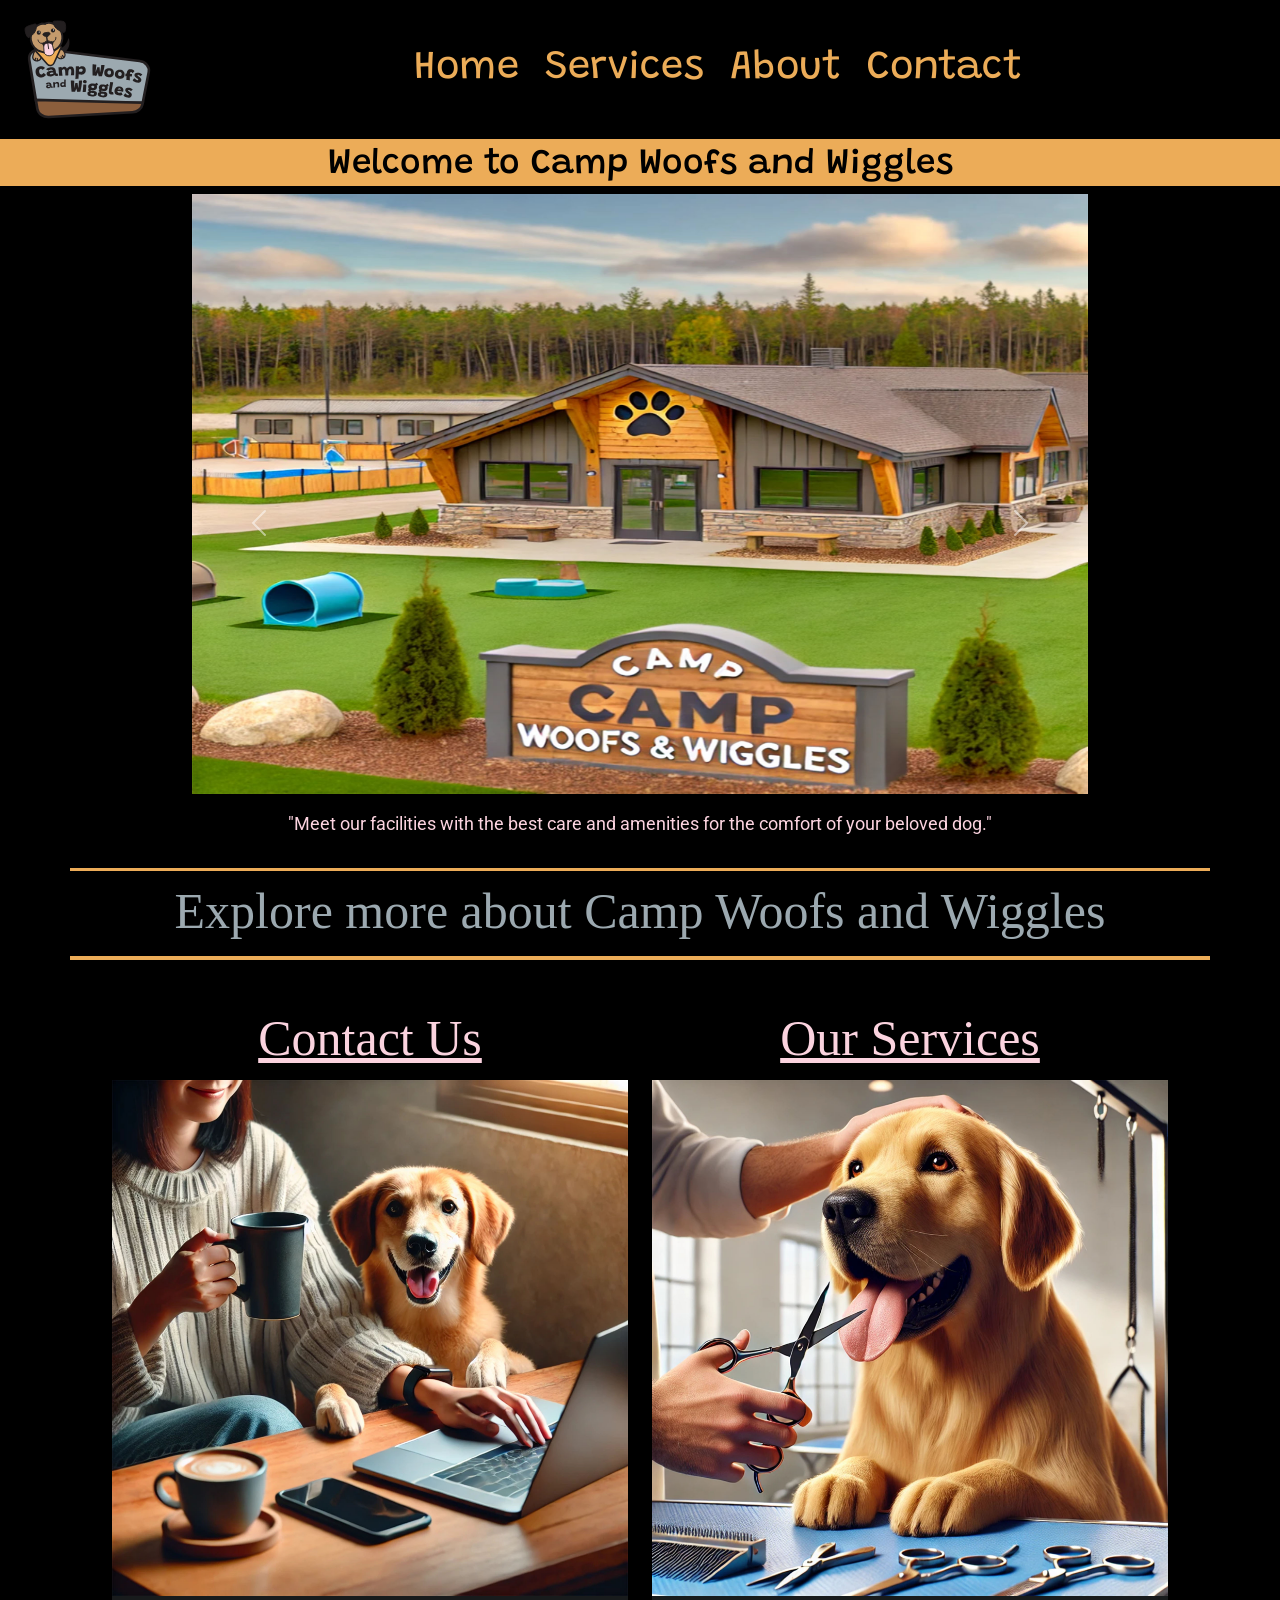
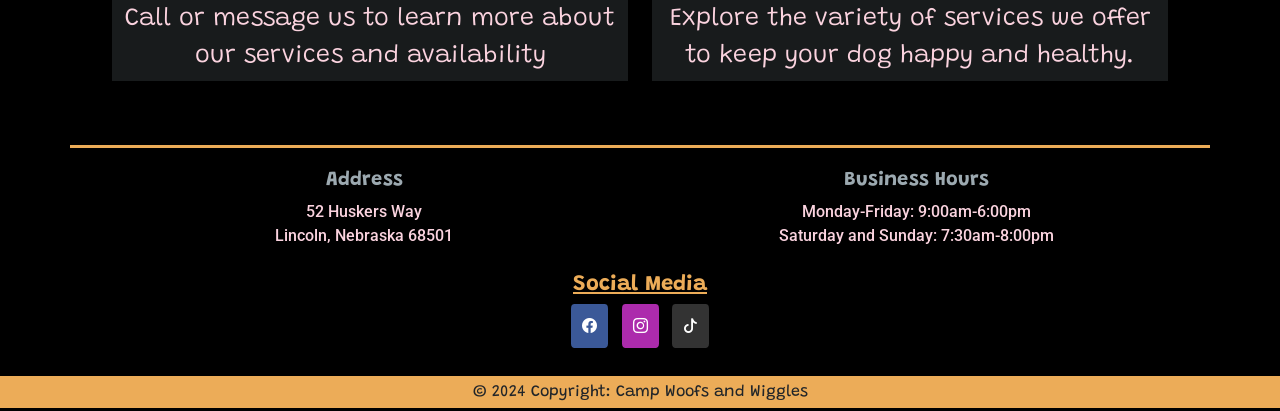
<file: campwoofsandwiggles/index.html>
<!doctype html>
<html lang="en">
  <head>
    <meta charset="utf-8">
    <meta name="viewport" content="width=device-width, initial-scale=1">
    
    <!-- SEO-Optimized Title -->
    <title>Camp Woofs and Wiggles - Dog Boarding and Training Services</title>

    <!-- SEO Meta Tags -->
    <meta name="description" content="Camp Woofs and Wiggles offers premier dog boarding, grooming, and training services in Lincoln, Nebraska. Call or Message us today to reserve yor pup spot!">
    <meta name="keywords" content="dog boarding, dog grooming, dog training, Lincoln Nebraska, Camp Woofs and Wiggles, pet care services">
    
    <!-- Bootstrap CSS -->
    <link href="https://cdn.jsdelivr.net/npm/bootstrap@5.3.3/dist/css/bootstrap.min.css" rel="stylesheet" integrity="sha384-QWTKZyjpPEjISv5WaRU9OFeRpok6YctnYmDr5pNlyT2bRjXh0JMhjY6hW+ALEwIH" crossorigin="anonymous">
    
    <!-- Google Fonts -->
    <link rel="preconnect" href="https://fonts.googleapis.com">
    <link rel="preconnect" href="https://fonts.gstatic.com" crossorigin>
    <link href="https://fonts.googleapis.com/css2?family=Grandstander:ital,wght@0,100..900;1,100..900&family=Roboto:ital,wght@0,100;0,300;0,400;0,500;0,700;0,900&display=swap" rel="stylesheet">
    
    <!-- Bootstrap Icons -->
    <link rel="stylesheet" href="https://cdn.jsdelivr.net/npm/bootstrap-icons@1.11.3/font/bootstrap-icons.min.css">
    
    <!-- Custom CSS File -->
    <link rel="stylesheet" href="css/style.css">
  </head>

  
<!--_________________________Header and Navigation Code_________________________--> 

  <body class="body-bg">
    <!-- Navigation Bar -->
   <nav class="navbar navbar-expand-lg bg-custom">
     <div class="container-fluid">

        <!-- Logo Section & Image Set -->
       <a class="navbar-brand" href="index.html">
         <img src="images/woofsandwiggleslogocolornobackgrond.svg" alt="Camp Woofs and Wiggles color logo" class="logo">
       </a>
       
       <!-- Mobile View -->
       <button class="navbar-toggler" type="button" data-bs-toggle="collapse" data-bs-target="#navbarNavDropdown" aria-controls="navbarNavDropdown" aria-expanded="false" aria-label="Toggle navigation">
         <span class="navbar-toggler-icon"></span>
       </button>

        <!-- Navigation Bar Links (For mobile collapse) -->
       <div class="collapse navbar-collapse justify-content-center" id="navbarNavDropdown">
         <ul class="navbar-nav">
           <li class="nav-item">
             <a class="nav-link" href="index.html">Home</a>
           </li>
    
           <li class="nav-item">
             <a class="nav-link" href="services.html">Services</a>
           </li>
      
           <li class="nav-item">
             <a class="nav-link" href="about.html">About</a>
           </li>
    
           <li class="nav-item">
             <a class="nav-link" href="contact.html">Contact</a>
           </li>
         </ul>
       </div>
     </div>
   </nav>


<!--_________________________Tittle/Welcome Code_________________________--> 

      <!--Company Name/Title-->
      <div class=" text-center">
        <h3 class="title-nav" >Welcome to Camp Woofs and Wiggles</h3>
</div>


<!--_______Carousel Code__________ --> 

<div class="container">
  <div class="row justify-content-center">
      <div class="col-10">
          <div id="carouselExample" class="carousel slide" data-bs-ride="carousel">
              <div class="carousel-inner">

                  <div class="carousel-item active">
                      <img src="images/frontbuildingcampswoofandwiggles.jpg" class="d-block w-100 carousel-image" alt="frontbuildingcampswoofandwiggles">
                      <div class="carousel-caption-outside">
                          <p>"Meet our facilities with the best care and amenities for the comfort of your beloved dog." </p>
                      </div>
                  </div>

                  <div class="carousel-item">
                      <img src="images/entersignforcampwoofandwiggles.jpg" class="d-block w-100 carousel-image" alt="entersignforcampwoofandwiggles">
                      <div class="carousel-caption-outside">
                          <p>"Your dog's home away from home"</p>
                      </div>
                  </div>

                  <div class="carousel-item">
                      <img src="images/dogfensetrainigparkobtaclesplayarea.jpg" class="d-block w-100 carousel-image" alt="dogfensetrainigparkobtaclesplayarea">
                      <div class="carousel-caption-outside">
                          <p>"Our training areas offer fun activities to help your dog learn and stay active while you are away from home"</p>
                      </div>
                  </div>

                  <div class="carousel-item"> `
                      <img src="images/dogfensepoolsandwatertoys.jpg" class="d-block w-100 carousel-image" alt="dogfensepoolsandwatertoys">
                      <div class="carousel-caption-outside">
                          <p>"Our sandy pool area is the perfect spot for your dog to splash and play while you're away."</p>
                      </div>
                  </div>
              </div>

              <button class="carousel-control-prev" type="button" data-bs-target="#carouselExample" data-bs-slide="prev">
                  <span class="carousel-control-prev-icon" aria-hidden="true"></span>
                  <span class="visually-hidden">Previous</span>
              </button>

              <button class="carousel-control-next" type="button" data-bs-target="#carouselExample" data-bs-slide="next">
                  <span class="carousel-control-next-icon" aria-hidden="true"></span>
                  <span class="visually-hidden">Next</span>
              </button>
          </div>
      </div>
  </div>
</div>


<span class="container section-divider"></span>


<!--_________________Secondary Content Code_____________________________--> 

      <!--Company Name/Title-->
      <div class=" text-center">
        <h3 class="home-title" >Explore more about Camp Woofs and Wiggles</h3>
</div>

<span class="container section-divider"></span>

<div class="container my-5">
  <div class="row row-home justify-content-between">

    <!-- First Column with Title, Clickable Image, and Bottom Text -->
    <div class="col-md-6 text-center container1">
      <h4 class="home-title1"><u>Contact Us</u></h4> 
      
      <!-- Title for the Contact Us section -->
      <a href="contact.html">
        <img src="images/contactlinkdogandhumancoffeecomputerphonereadycontact.jpg" class="img-fluid mt-1" alt="contactlinkdogandhumancoffeecomputerphonereadycontact.jpg">
      </a>
      <p class="home-text">Call or message us to learn more about our services and availability</p>
    </div>

    <!-- Second Column with Title, Clickable Image, and Bottom Text -->
    <div class="col-md-6 text-center container1">
      <h4 class="home-title1"><u>Our Services</u></h4> 
      <a href="services.html">
        <img src="images/serviceslinkdoghappygrommingtools.jpg" class="img-fluid  mt-1" alt="Our Services Image">
      </a>
      <p class="home-text">Explore the variety of services we offer to keep your dog happy and healthy.</p>
    </div>

  </div>
</div>


    <!-- Divider Line -->
    <span class="container section-divider"></span>


 <!--_________________________Footer Code_________________________--> 

        <!-- Footer Section -->
                <footer class="footer text-center">
                  <div class="container">
                    <div class="row justify-content-center mb-2">
                
                      <!-- Address Section -->
                      <div class="col-6">
                        <h5 class="footer-title">Address</h5>
                        <p class="footer-text">52 Huskers Way <br>Lincoln, Nebraska 68501</p>
                      </div>
                
                      <!-- Hours Section -->
                      <div class="col-6">
                        <h5 class="footer-title">Business Hours</h5>
                        <p class="footer-text">Monday-Friday: 9:00am-6:00pm <br>Saturday and Sunday: 7:30am-8:00pm</p>
                      </div>
                    </div>
                  </div>
                
              <!-- Section: Social media -->
             <h6 class="footer-social"><u>Social Media</u></h6>
              <div class="mb-4">
                
                 <!-- Facebook -->
                   <a class="btn btn-floating m-1 facebook-btn" href="https://www.facebook.com/" role="button">
                   <i class="bi bi-facebook"></i>
              </a>
                    
                 <!-- Instagram -->
                  <a class="btn btn-floating m-1 instagram-btn" href="https://www.instagram.com/" role="button">
                  <i class="bi bi-instagram"></i>
            </a>
                
                <!-- TikTok -->
                  <a class="btn btn-floating m-1 tiktok-btn" href="https://www.tiktok.com/login" role="button">
                   <i class="bi bi-tiktok"></i>
                </a>
    </div>
            
    <!--_________________________Copyright Code_________________________--> 
                
           <!-- Copyright -->
    <div class="container-fluid p-1 copyright">
         © 2024 Copyright: Camp Woofs and Wiggles
    </div>
 </footer>
                
        <!-- Bootstrap JS -->
   <script src="https://cdn.jsdelivr.net/npm/bootstrap@5.3.3/dist/js/bootstrap.bundle.min.js" integrity="sha384-YvpcrYf0tY3lHB60NNkmXc5s9fDVZLESaAA55NDzOxhy9GkcIdslK1eN7N6jIeHz" crossorigin="anonymous"></script>
                  
     </body>
                
 </html>
</file>
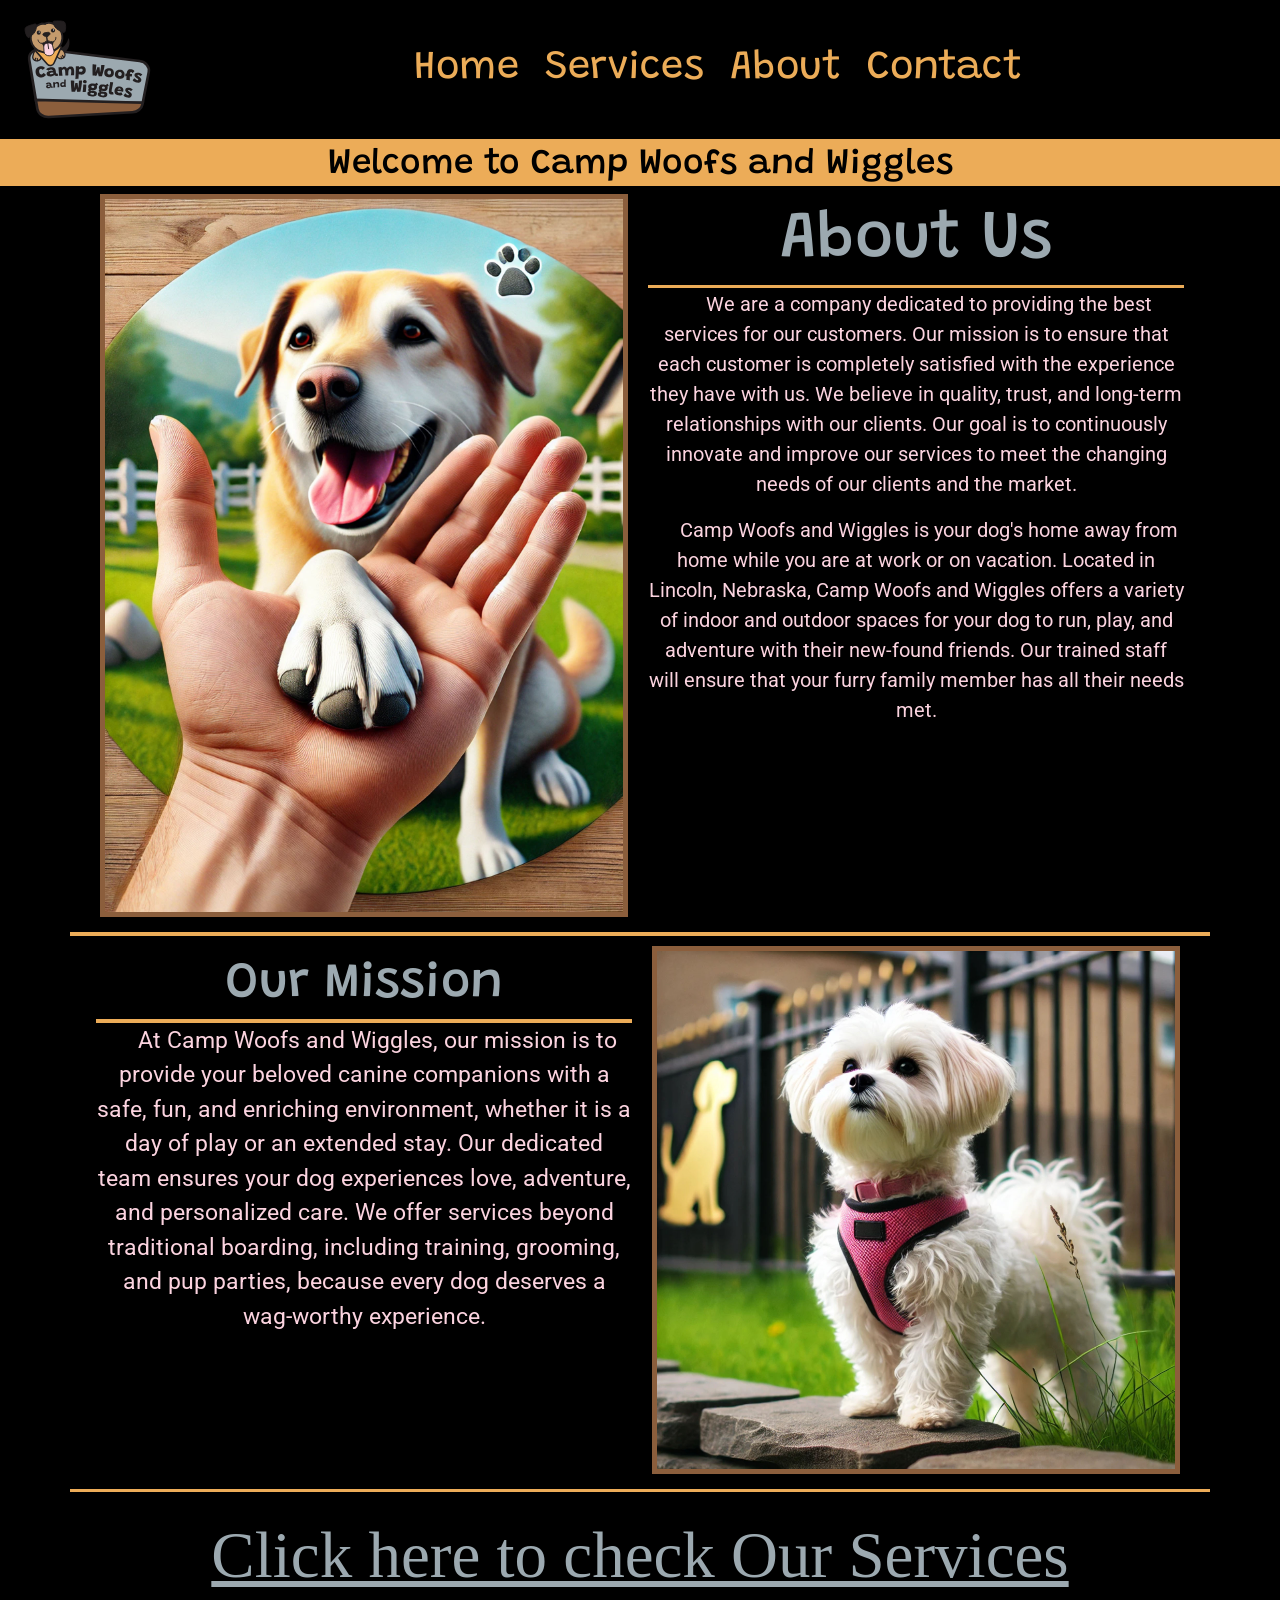
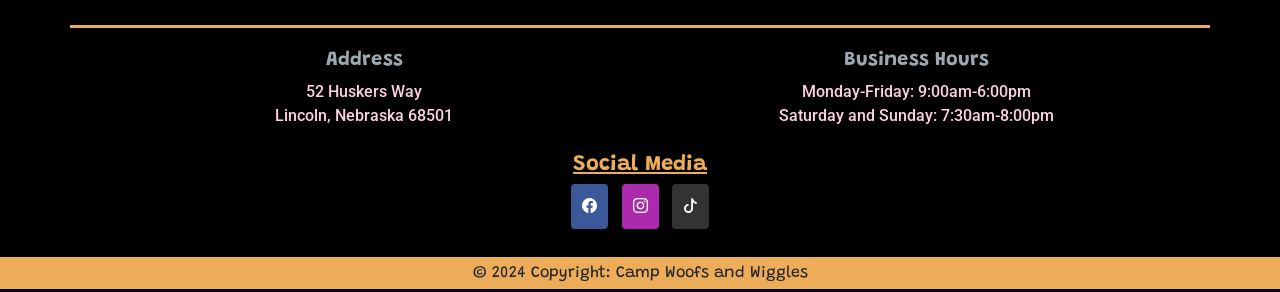
<file: campwoofsandwiggles/about.html>
<!doctype html>
<html lang="en">
  <head>
    <meta charset="utf-8">
    <meta name="viewport" content="width=device-width, initial-scale=1">
    
    <!-- SEO-Optimized Title -->
    <title>Camp Woofs and Wiggles - Dog Boarding and Training Services</title>

    <!-- SEO Meta Tags -->
    <meta name="description" content="Camp Woofs and Wiggles offers premier dog boarding, grooming, and training services in Lincoln, Nebraska. Call or Message us today to reserve yor pup spot!">
    <meta name="keywords" content="dog boarding, dog grooming, dog training, Lincoln Nebraska, Camp Woofs and Wiggles, pet care services">
    
    <!-- Bootstrap CSS -->
    <link href="https://cdn.jsdelivr.net/npm/bootstrap@5.3.3/dist/css/bootstrap.min.css" rel="stylesheet" integrity="sha384-QWTKZyjpPEjISv5WaRU9OFeRpok6YctnYmDr5pNlyT2bRjXh0JMhjY6hW+ALEwIH" crossorigin="anonymous">
    
    <!-- Google Fonts -->
    <link rel="preconnect" href="https://fonts.googleapis.com">
    <link rel="preconnect" href="https://fonts.gstatic.com" crossorigin>
    <link href="https://fonts.googleapis.com/css2?family=Grandstander:ital,wght@0,100..900;1,100..900&family=Roboto:ital,wght@0,100;0,300;0,400;0,500;0,700;0,900&display=swap" rel="stylesheet">
    
    <!-- Bootstrap Icons -->
    <link rel="stylesheet" href="https://cdn.jsdelivr.net/npm/bootstrap-icons@1.11.3/font/bootstrap-icons.min.css">
    
    <!-- Custom CSS File -->
    <link rel="stylesheet" href="css/style.css">
  </head>

  
<!--_________________________Header and Navigation Code_________________________--> 

  <body class="body-bg">
    <!-- Navigation Bar -->
   <nav class="navbar navbar-expand-lg bg-custom">
     <div class="container-fluid">

        <!-- Logo Section & Image Set -->
       <a class="navbar-brand" href="index.html">
         <img src="images/woofsandwiggleslogocolornobackgrond.svg" alt="Camp Woofs and Wiggles color logo" class="logo">
       </a>
       
       <!-- Mobile View -->
       <button class="navbar-toggler" type="button" data-bs-toggle="collapse" data-bs-target="#navbarNavDropdown" aria-controls="navbarNavDropdown" aria-expanded="false" aria-label="Toggle navigation">
         <span class="navbar-toggler-icon"></span>
       </button>

        <!-- Navigation Bar Links (For mobile collapse) -->
       <div class="collapse navbar-collapse justify-content-center" id="navbarNavDropdown">
         <ul class="navbar-nav">
           <li class="nav-item">
             <a class="nav-link" href="index.html">Home</a>
           </li>
    
           <li class="nav-item">
             <a class="nav-link" href="services.html">Services</a>
           </li>
      
           <li class="nav-item">
             <a class="nav-link" href="about.html">About</a>
           </li>
    
           <li class="nav-item">
             <a class="nav-link" href="contact.html">Contact</a>
           </li>
         </ul>
       </div>
     </div>
   </nav>


<!--_________________________Tittle/Welcome Code_________________________--> 

      <!--Company Name/Title-->
      <div class=" text-center">
        <h3 class="title-nav" >Welcome to Camp Woofs and Wiggles</h3>
</div>

<!--_________________________About Us Content Code_________________________--> 

<div class="container text-center">
  <div class="row">
    <div class="col-6"> 
      <img src="images/dogholdinghumanhandcompromise.jpg" alt="dogholdinghumanhandcompromise" class="img-fluid about-img">
    </div>

    <!-- About Us Title -->
    <div class="col-6 about-section">
      <h2 class="about-title">About Us</h2>
      <!-- Divider Line -->
      <span class="about-divider"></span>

      <!-- About Us Text -->
      <p class="about-text">
        <span class="spacetab"></span>
        We are a company dedicated to providing the best services for our customers. Our mission is to ensure that each customer is completely satisfied with the experience they have with us. We believe in quality, trust, and long-term relationships with our clients. Our goal is to continuously innovate and improve our services to meet the changing needs of our clients and the market.
      </p>
      <p class="about-text">
        <span class="spacetab"></span>
        Camp Woofs and Wiggles is your dog's home away from home while you are at work or on vacation. Located in Lincoln, Nebraska, Camp Woofs and Wiggles offers a variety of indoor and outdoor spaces for your dog to run, play, and adventure with their new-found friends. Our trained staff will ensure that your furry family member has all their needs met.
      </p>
    </div>
  </div>
</div>

<span class="container section-divider"></span>

<!--_________________________Our Mission Content Code_________________________--> 
<div class="container text-center">
  <div class="row">

    <!-- Our Mission Title -->
    <div class="col-6 about-section">
      <h2 class="mission-title">Our Mission</h2>

      <!-- Divider Line -->
      <span class="about-divider"></span>

      <!-- Our Mission Text -->
      <p class="mission-text">
        <span class="spacetab"></span>
        At Camp Woofs and Wiggles, our mission is to provide your beloved canine companions with a safe, fun, and enriching environment, whether it is a day of play or an extended stay. Our dedicated team ensures your dog experiences love, adventure, and personalized care. We offer services beyond traditional boarding, including training, grooming, and pup parties, because every dog deserves a wag-worthy experience.
      </p>
    </div>

    <!-- Our Mission Img -->
    <div class="col-6">
          <img src="images/whitemaltesstandlookingfowwardredcollar.jpg" alt="whitemaltesstandlookingfowwardredcollar" class="img-fluid about-img">
        </div>
  </div>
</div>

<span class="container section-divider"></span>

<!-- Learn More About Our Services Section -->
<div class="container text-center">
  <div class="row">
  <div class="learn-more-section">
    <a href="services.html" class="learn-more-link"><u>Click here to check Our Services</u></a>
  </div>
</div> 
</div>



       <!-- Divider Line -->
       <span class="container section-divider"></span>


        <!--_________________________Footer Code_________________________--> 

                <!-- Footer Section -->
                <footer class="footer text-center">
                  <div class="container">
                    <div class="row justify-content-center mb-2">
                
                      <!-- Address Section -->
                      <div class="col-6">
                        <h5 class="footer-title">Address</h5>
                        <p class="footer-text">52 Huskers Way <br>Lincoln, Nebraska 68501</p>
                      </div>
                
                      <!-- Hours Section -->
                      <div class="col-6">
                        <h5 class="footer-title">Business Hours</h5>
                        <p class="footer-text">Monday-Friday: 9:00am-6:00pm <br>Saturday and Sunday: 7:30am-8:00pm</p>
                      </div>
                    </div>
                  </div>
                
                        <!-- Section: Social media -->
                         <h6 class="footer-social"><u>Social Media</u></h6>
                        <div class="mb-4">
                
                          <!-- Facebook -->
                          <a class="btn btn-floating m-1 facebook-btn" href="https://www.facebook.com/" role="button">
                            <i class="bi bi-facebook"></i>
                          </a>
                    
                          <!-- Instagram -->
                          <a class="btn btn-floating m-1 instagram-btn" href="https://www.instagram.com/" role="button">
                            <i class="bi bi-instagram"></i>
                          </a>
                
                          <!-- TikTok -->
                          <a class="btn btn-floating m-1 tiktok-btn" href="https://www.tiktok.com/login" role="button">
                            <i class="bi bi-tiktok"></i>
                          </a>
                        </div>
                
                    
                        
                <!--_________________________Copyright Code_________________________--> 
                
                      <!-- Copyright -->
                      <div class="container-fluid p-1 copyright">
                    © 2024 Copyright: Camp Woofs and Wiggles
                      </div>
                    </footer>
                
                    <!-- Bootstrap JS -->
                    <script src="https://cdn.jsdelivr.net/npm/bootstrap@5.3.3/dist/js/bootstrap.bundle.min.js" integrity="sha384-YvpcrYf0tY3lHB60NNkmXc5s9fDVZLESaAA55NDzOxhy9GkcIdslK1eN7N6jIeHz" crossorigin="anonymous"></script>
                  
                  </body>
                
                  </html>
</file>
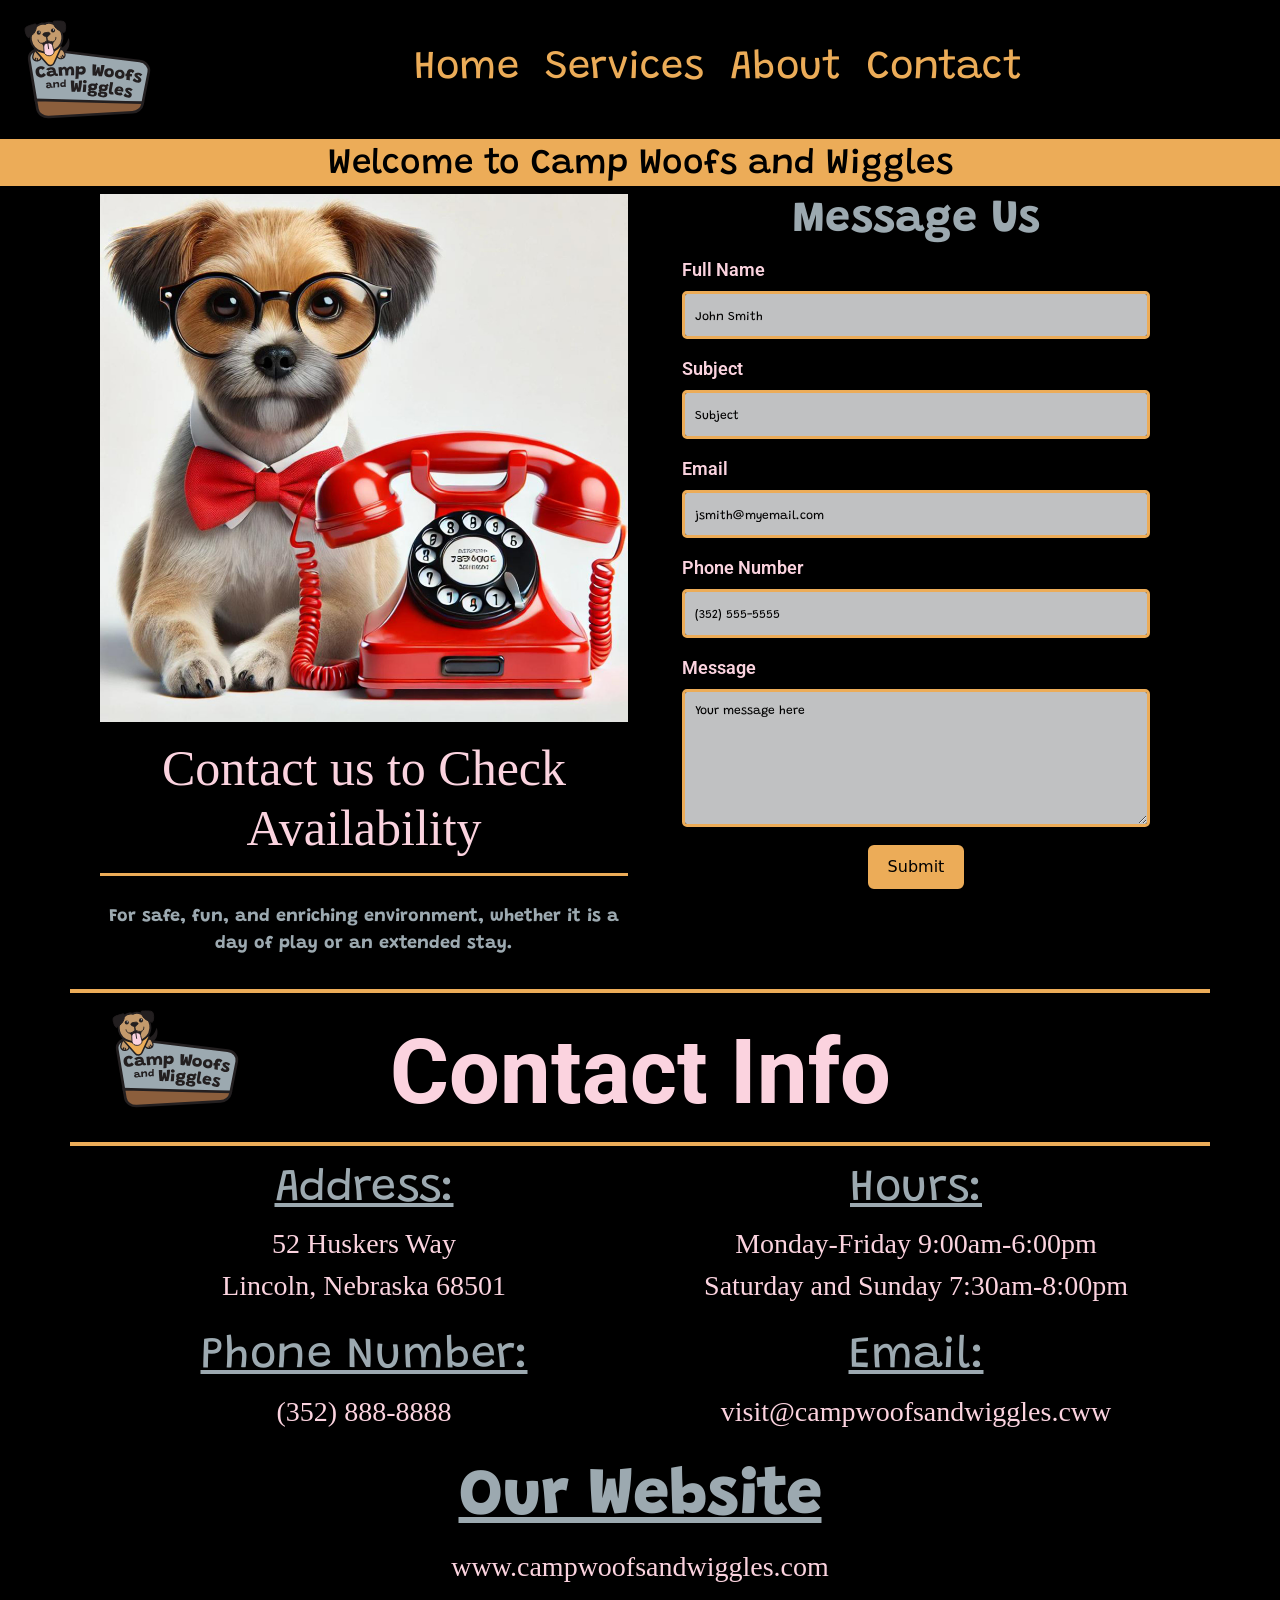
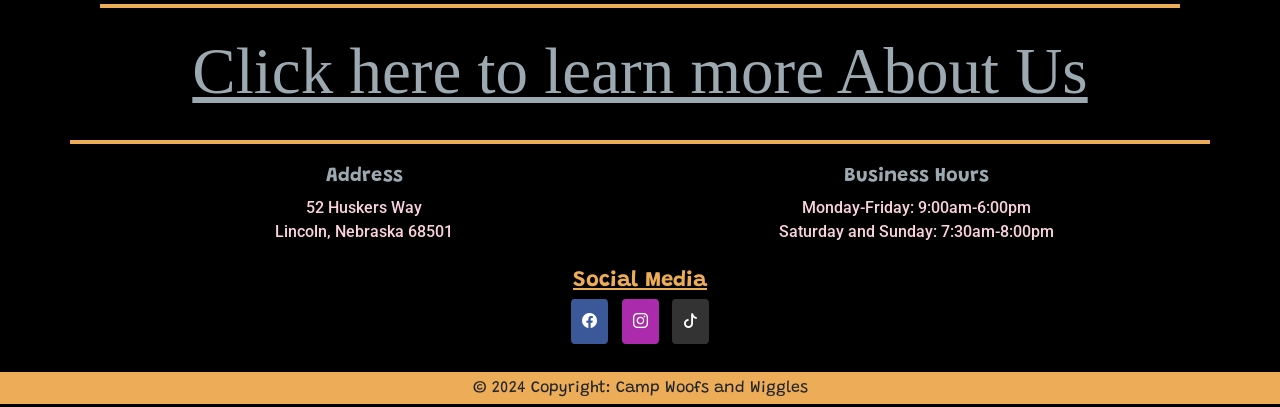
<file: campwoofsandwiggles/contact.html>
<!doctype html>
<html lang="en">
  <head>
    <meta charset="utf-8">
    <meta name="viewport" content="width=device-width, initial-scale=1">
    
    <!-- SEO-Optimized Title -->
    <title>Camp Woofs and Wiggles - Dog Boarding and Training Services</title>

    <!-- SEO Meta Tags -->
    <meta name="description" content="Camp Woofs and Wiggles offers premier dog boarding, grooming, and training services in Lincoln, Nebraska. Call or Message us today to reserve yor pup spot!">
    <meta name="keywords" content="dog boarding, dog grooming, dog training, Lincoln Nebraska, Camp Woofs and Wiggles, pet care services">
    
    <!-- Bootstrap CSS -->
    <link href="https://cdn.jsdelivr.net/npm/bootstrap@5.3.3/dist/css/bootstrap.min.css" rel="stylesheet" integrity="sha384-QWTKZyjpPEjISv5WaRU9OFeRpok6YctnYmDr5pNlyT2bRjXh0JMhjY6hW+ALEwIH" crossorigin="anonymous">
    
    <!-- Google Fonts -->
    <link rel="preconnect" href="https://fonts.googleapis.com">
    <link rel="preconnect" href="https://fonts.gstatic.com" crossorigin>
    <link href="https://fonts.googleapis.com/css2?family=Grandstander:ital,wght@0,100..900;1,100..900&family=Roboto:ital,wght@0,100;0,300;0,400;0,500;0,700;0,900&display=swap" rel="stylesheet">
    
    <!-- Bootstrap Icons -->
    <link rel="stylesheet" href="https://cdn.jsdelivr.net/npm/bootstrap-icons@1.11.3/font/bootstrap-icons.min.css">
    
    <!-- Custom CSS File -->
    <link rel="stylesheet" href="css/style.css">
  </head>

  
<!--_________________________Header and Navigation Code_________________________--> 

  <body class="body-bg">
    <!-- Navigation Bar -->
   <nav class="navbar navbar-expand-lg bg-custom">
     <div class="container-fluid">

        <!-- Logo Section & Image Set -->
       <a class="navbar-brand" href="index.html">
         <img src="images/woofsandwiggleslogocolornobackgrond.svg" alt="Camp Woofs and Wiggles color logo" class="logo">
       </a>
       
       <!-- Mobile View -->
       <button class="navbar-toggler" type="button" data-bs-toggle="collapse" data-bs-target="#navbarNavDropdown" aria-controls="navbarNavDropdown" aria-expanded="false" aria-label="Toggle navigation">
         <span class="navbar-toggler-icon"></span>
       </button>

        <!-- Navigation Bar Links (For mobile collapse) -->
       <div class="collapse navbar-collapse justify-content-center" id="navbarNavDropdown">
         <ul class="navbar-nav">
           <li class="nav-item">
             <a class="nav-link" href="index.html">Home</a>
           </li>
    
           <li class="nav-item">
             <a class="nav-link" href="services.html">Services</a>
           </li>
      
           <li class="nav-item">
             <a class="nav-link" href="about.html">About</a>
           </li>
    
           <li class="nav-item">
             <a class="nav-link" href="contact.html">Contact</a>
           </li>
         </ul>
       </div>
     </div>
   </nav>


<!--_________________________Tittle/Welcome Code_________________________--> 

      <!--Company Name/Title-->
      <div class=" text-center">
        <h3 class="title-nav" >Welcome to Camp Woofs and Wiggles</h3>
</div>


<!--_________________________Contact Page Content Code_________________________--> 

         <!-- Image Contact Page -->
 <div class="container text-center">
    <div class="row">
      <div class="col-6 col-lg-6"><img src="images/smalldogredphonecontact.jpg" alt="dogsittingcherryblossoms" class="img-fluid">
   
        <h6 class="contact-title1"> Contact us to Check Availability  </h6> 

  <span class="container section-divider"></span>

  <p class="photo-text">For safe, fun, and enriching environment, whether it is a day of play or an extended stay.</p>
   
</div>

      <!--Message us Tittle-->
      <div class="col-6 col-lg-6">   <h4 class="contact-title">Message Us</h4>

        <!--_________________________Email Form Code_________________________--> 

 <form>

  <!-- Full Name-->
  <div class="container mb-3">
    <label for="exampleFormControlInput1" class="form-label">Full Name</label>
    <input type="text" class="form-control" id="exampleFormControlInput1" placeholder="John Smith">
  </div>

  <!-- Subject -->
  <div class="container mb-3">
    <label for="exampleFormControlInput2" class="form-label">Subject</label>
    <input type="text" class="form-control" id="exampleFormControlInput2" placeholder="Subject">
  </div>

  <!-- Email Address -->
  <div class="container mb-3">
    <label for="exampleFormControlInput3" class="form-label">Email</label>
    <input type="email" class="form-control" id="exampleFormControlInput3" placeholder="jsmith@myemail.com">
  </div>

  <!-- Phone Number -->
  <div class="container mb-3">
    <label for="exampleFormControlInput4" class="form-label">Phone Number</label>
    <input type="tel" class="form-control" id="exampleFormControlInput4" placeholder="(352) 555-5555">
  </div>

  <!-- Your Message Here -->
  <div class="container mb-3">
    <label for="exampleFormControlTextarea1" class="form-label">Message</label>
    <textarea class="form-control" id="exampleFormControlTextarea1" rows="5" placeholder="Your message here"></textarea>
  </div>

  <!-- Submit button -->
  <button type="submit" class="btn btn-contact mb-3">Submit</button>

</form>
      </div>
    </div>
  </div>

  <!--_________________________Separate First From Second Content Code_________________________--> 

      <div class="w-100 d-none d-md-block"></div>

<span class="container section-divider"></span>

     <!--_________________________Business Info Code_________________________-->  

      <!-- Contact Info -->
      <div class="container text-left">
        <img src="images/woofsandwiggleslogocolornobackgrond.svg" alt="Camp Woofs and Wiggles color logo" class="logo">
      <h4 class="contact-infotitle text-center">Contact Info</h4>     
      </div>
  <!-- Business Info -->
      <span class="container section-divider"></span>

      <div class="container text-center">
        <div class="row">
          <div class="col-8 col-lg-6">
            <p class="contact-info"><u>Address:</u></p>
            <p class="contact-text">52 Huskers Way <br>Lincoln, Nebraska 68501</p>
      
            <p class="contact-info"><u>Phone Number:</u></p>
            <p class="contact-text">(352) 888-8888</p>
            </div>
      
          <div class="col-8 col-lg-6">     
            <p class="contact-info"><u>Hours:</u></p>
            <p class="contact-text">Monday-Friday 9:00am-6:00pm <br>Saturday and Sunday 7:30am-8:00pm</p>
       
            <p class="contact-info"><u>Email:</u></p>
            <p class="contact-text">visit@campwoofsandwiggles.cww</p>
      </div>
      </div>

      <div class="text-center">
            <p class="contact-web"><u>Our Website</u></p>
            <p class="contact-text">www.campwoofsandwiggles.com</p>
        </div>

        
<span class="container section-divider"></span>

<!-- Learn More About Our Services Section -->
<div class="container text-center">
  <div class="row">
  <div class="learn-more-section">
    <a href="about.html" class="learn-more-link"><u>Click here to learn more About Us</u></a>
  </div>
</div>
</div>
</div>

    
    <!-- Divider Line -->
    <span class="container section-divider"></span>


        <!--_________________________Footer Code_________________________--> 

                <!-- Footer Section -->
                <footer class="footer text-center">
                  <div class="container">
                    <div class="row justify-content-center mb-2">
                
                      <!-- Address Section -->
                      <div class="col-6">
                        <h5 class="footer-title">Address</h5>
                        <p class="footer-text">52 Huskers Way <br>Lincoln, Nebraska 68501</p>
                      </div>
                
                      <!-- Hours Section -->
                      <div class="col-6">
                        <h5 class="footer-title">Business Hours</h5>
                        <p class="footer-text">Monday-Friday: 9:00am-6:00pm <br>Saturday and Sunday: 7:30am-8:00pm</p>
                      </div>
                    </div>
                  </div>
                
        
                        <!-- Section: Social media -->
                         <h6 class="footer-social"><u>Social Media</u></h6>
                        <div class="mb-4">
                
                          <!-- Facebook -->
                          <a class="btn btn-floating m-1 facebook-btn" href="https://www.facebook.com/" role="button">
                            <i class="bi bi-facebook"></i>
                          </a>
                    
                          <!-- Instagram -->
                          <a class="btn btn-floating m-1 instagram-btn" href="https://www.instagram.com/" role="button">
                            <i class="bi bi-instagram"></i>
                          </a>
                
                          <!-- TikTok -->
                          <a class="btn btn-floating m-1 tiktok-btn" href="https://www.tiktok.com/login" role="button">
                            <i class="bi bi-tiktok"></i>
                          </a>
                        </div>
                
                    
                        
                <!--_________________________Copyright Code_________________________--> 
                
                      <!-- Copyright -->
                      <div class="container-fluid p-1 copyright">
                    © 2024 Copyright: Camp Woofs and Wiggles
                      </div>
                    </footer>
                
                    <!-- Bootstrap JS -->
                    <script src="https://cdn.jsdelivr.net/npm/bootstrap@5.3.3/dist/js/bootstrap.bundle.min.js" integrity="sha384-YvpcrYf0tY3lHB60NNkmXc5s9fDVZLESaAA55NDzOxhy9GkcIdslK1eN7N6jIeHz" crossorigin="anonymous"></script>
                  
                  </body>
                
                  </html>
</file>
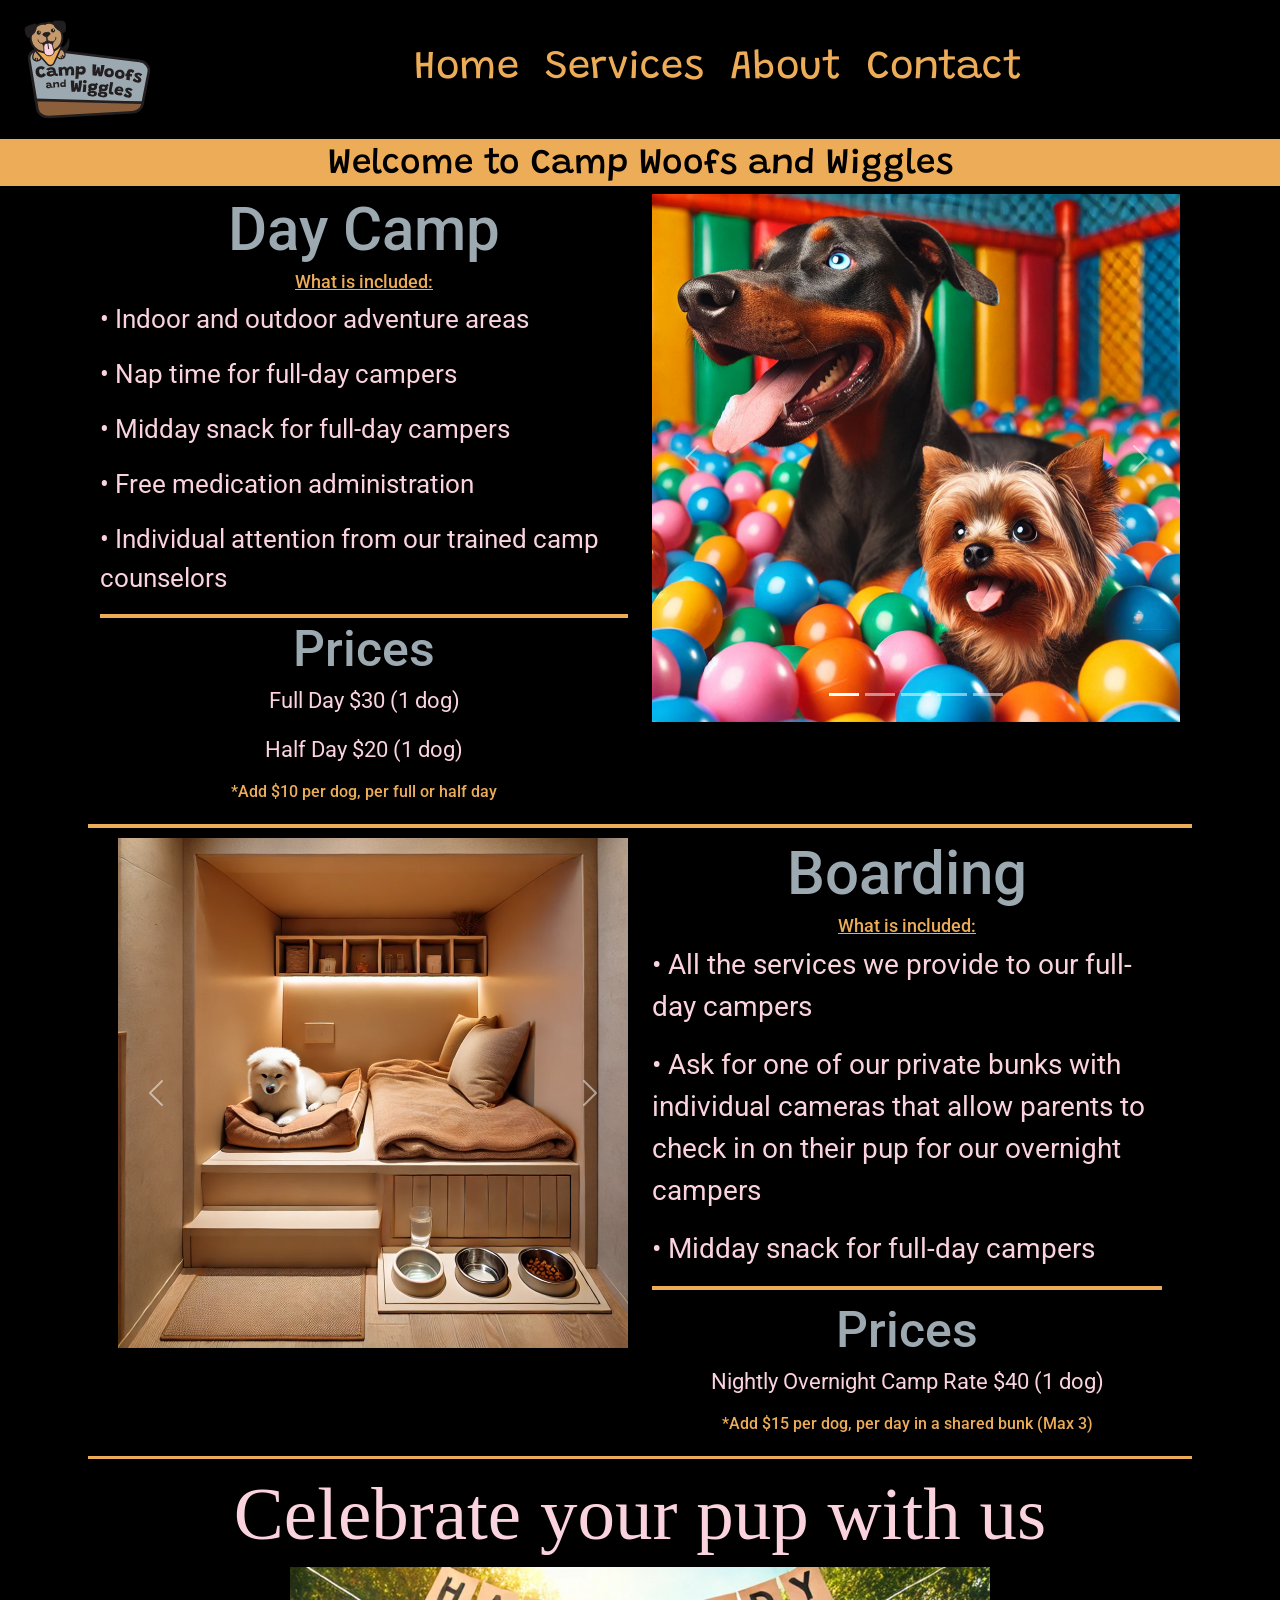
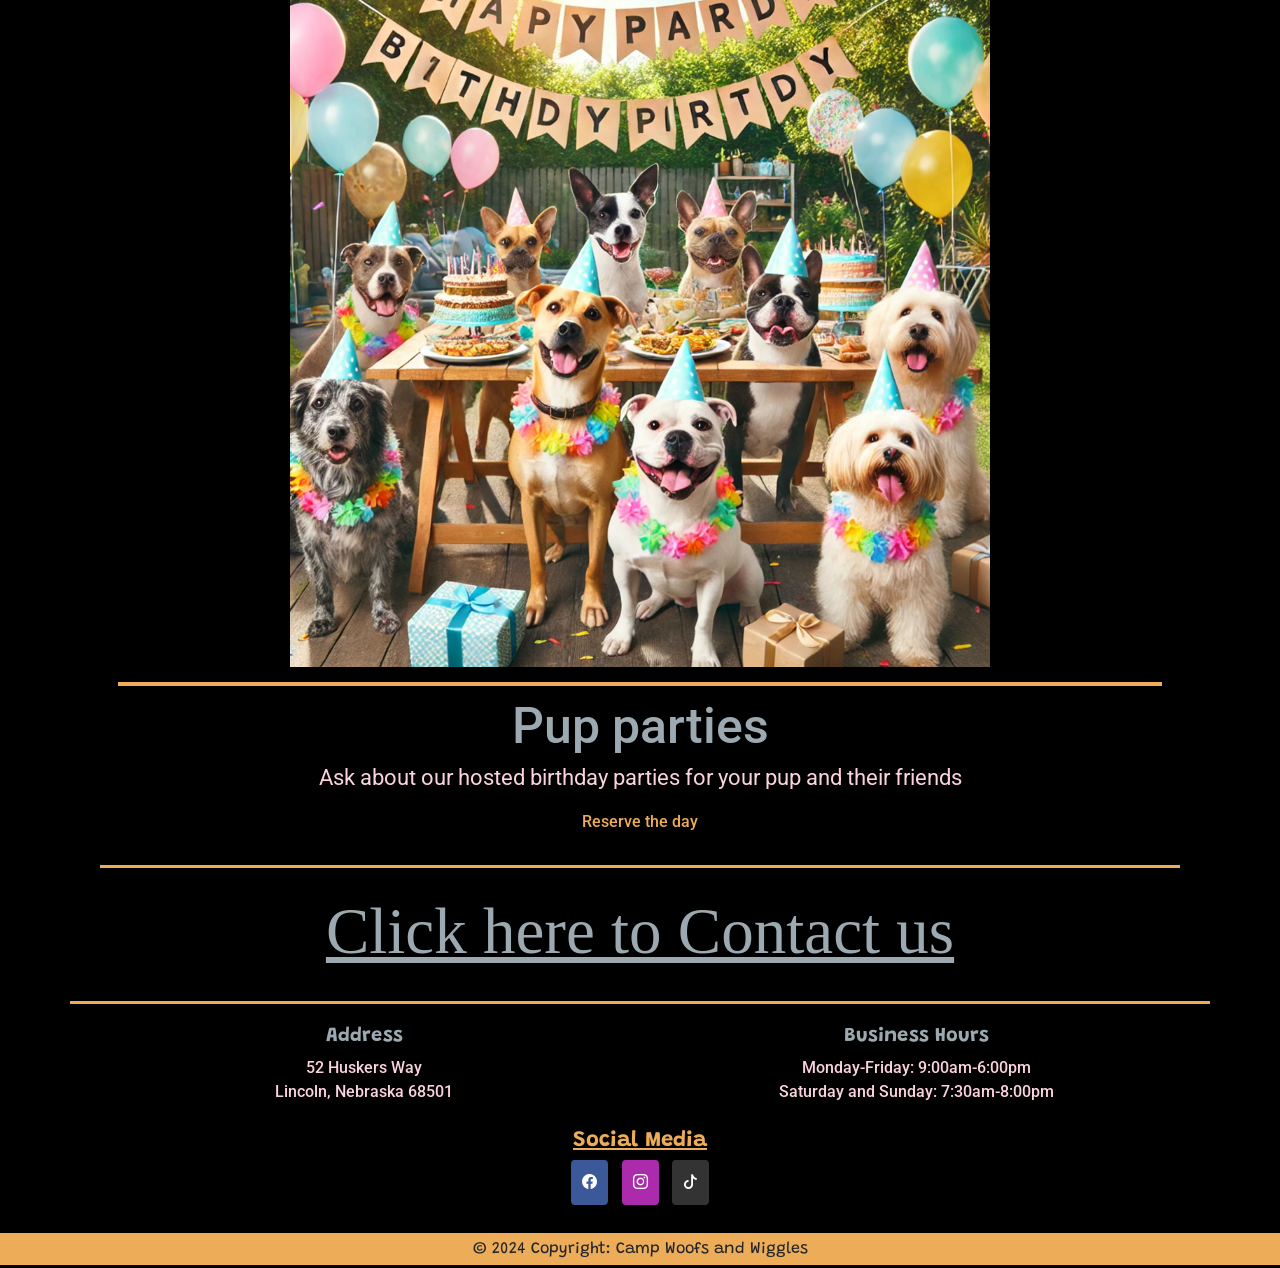
<file: campwoofsandwiggles/services.html>
<!doctype html>
<html lang="en">
  <head>
    <meta charset="utf-8">
    <meta name="viewport" content="width=device-width, initial-scale=1">
    
    <!-- SEO-Optimized Title -->
    <title>Camp Woofs and Wiggles - Dog Boarding and Training Services</title>

    <!-- SEO Meta Tags -->
    <meta name="description" content="Camp Woofs and Wiggles offers premier dog boarding, grooming, and training services in Lincoln, Nebraska. Call or Message us today to reserve yor pup spot!">
    <meta name="keywords" content="dog boarding, dog grooming, dog training, Lincoln Nebraska, Camp Woofs and Wiggles, pet care services">
    
    <!-- Bootstrap CSS -->
    <link href="https://cdn.jsdelivr.net/npm/bootstrap@5.3.3/dist/css/bootstrap.min.css" rel="stylesheet" integrity="sha384-QWTKZyjpPEjISv5WaRU9OFeRpok6YctnYmDr5pNlyT2bRjXh0JMhjY6hW+ALEwIH" crossorigin="anonymous">
    
    <!-- Google Fonts -->
    <link rel="preconnect" href="https://fonts.googleapis.com">
    <link rel="preconnect" href="https://fonts.gstatic.com" crossorigin>
    <link href="https://fonts.googleapis.com/css2?family=Grandstander:ital,wght@0,100..900;1,100..900&family=Roboto:ital,wght@0,100;0,300;0,400;0,500;0,700;0,900&display=swap" rel="stylesheet">
    
    <!-- Bootstrap Icons -->
    <link rel="stylesheet" href="https://cdn.jsdelivr.net/npm/bootstrap-icons@1.11.3/font/bootstrap-icons.min.css">
    
    <!-- Custom CSS File -->
    <link rel="stylesheet" href="css/style.css">
  </head>

  
<!--_________________________Header and Navigation Code_________________________--> 

  <body class="body-bg">
    <!-- Navigation Bar -->
   <nav class="navbar navbar-expand-lg bg-custom">
     <div class="container-fluid">

        <!-- Logo Section & Image Set -->
       <a class="navbar-brand" href="index.html">
         <img src="images/woofsandwiggleslogocolornobackgrond.svg" alt="Camp Woofs and Wiggles color logo" class="logo">
       </a>
       
       <!-- Mobile View -->
       <button class="navbar-toggler" type="button" data-bs-toggle="collapse" data-bs-target="#navbarNavDropdown" aria-controls="navbarNavDropdown" aria-expanded="false" aria-label="Toggle navigation">
         <span class="navbar-toggler-icon"></span>
       </button>

        <!-- Navigation Bar Links (For mobile collapse) -->
       <div class="collapse navbar-collapse justify-content-center" id="navbarNavDropdown">
         <ul class="navbar-nav">
           <li class="nav-item">
             <a class="nav-link" href="index.html">Home</a>
           </li>
    
           <li class="nav-item">
             <a class="nav-link" href="services.html">Services</a>
           </li>
      
           <li class="nav-item">
             <a class="nav-link" href="about.html">About</a>
           </li>
    
           <li class="nav-item">
             <a class="nav-link" href="contact.html">Contact</a>
           </li>
         </ul>
       </div>
     </div>
   </nav>


<!--_________________________Tittle/Welcome Code_________________________--> 

      <!--Company Name/Title-->
      <div class=" text-center">
        <h3 class="title-nav" >Welcome to Camp Woofs and Wiggles</h3>
</div>


<!--_________________________Services Day Camp Code_________________________--> 

     <!--Day Camp Info-->
<div class="container text-center">
<div class="row">
  <div class="col-6">
    <h3 class="service-day"> Day Camp</h3>
   <h6 class="service-include"> <u>What is included: </u></h6>
   <p class="service-text">• Indoor and outdoor adventure areas</p>
   <p class="service-text">• Nap time for full-day campers</p>
   <p class="service-text">• Midday snack for full-day campers</p>
   <p class="service-text">• Free medication administration</p>
   <p class="service-text">• Individual attention from our trained camp counselors</p>

   <span class="about-divider"></span>

   <h2 class="service-price">Prices</h2>
   <p class="service-prices">Full Day $30 (1 dog)</p>
   <p class="service-prices">Half Day $20 (1 dog)</p>
   <h6 class="service-note">*Add $10 per dog, per full or half day</h6>

</div>
 
    <!--Day Camp Carousel-->    
  <div class="col-6">

<div id="carouselExampleIndicators" class="carousel slide">
  <div class="carousel-indicators">
    <button type="button" data-bs-target="#carouselExampleIndicators" data-bs-slide-to="0" class="active" aria-current="true" aria-label="Slide 1"></button>
    <button type="button" data-bs-target="#carouselExampleIndicators" data-bs-slide-to="1" aria-label="Slide 2"></button>
    <button type="button" data-bs-target="#carouselExampleIndicators" data-bs-slide-to="2" aria-label="Slide 3"></button>
    <button type="button" data-bs-target="#carouselExampleIndicators" data-bs-slide-to="3" aria-label="Slide 4"></button>
    <button type="button" data-bs-target="#carouselExampleIndicators" data-bs-slide-to="4" aria-label="Slide 5"></button>
  
  </div>

  <div class="carousel-inner">
    <div class="carousel-item active">
      <img src="images/twodoginapoolfullofballsindoorplayarea.jpg" class="img-fluid" alt="...">
    </div>

    <div class="carousel-item">
      <img src="images/cutedogtakinganapinanapcozzyroom.jpg" class="img-fluid" alt="cutedogtakinganapinanapcozzyroom">
    </div>

    <div class="carousel-item">
      <img src="images/aroomwithdifferentsdogtreats.jpg" class="img-fluid" alt="aroomwithdifferentsdogtreats">
    </div>

  <div class="carousel-item">
    <img src="images/dogwithdoctortermometermedicationadministration.jpg" class="img-fluid" alt="dogwithdoctortermometermedicationadministration">
  </div>

<div class="carousel-item">
  <img src="images/rootwilerdogindividualtraininghighfive.jpg" class="img-fluid" alt="rootwilerdogindividualtraininghighfive">
</div>

  <button class="carousel-control-prev" type="button" data-bs-target="#carouselExampleIndicators" data-bs-slide="prev">
    <span class="carousel-control-prev-icon" aria-hidden="true"></span>
    <span class="visually-hidden">Previous</span>
  </button>

  <button class="carousel-control-next" type="button" data-bs-target="#carouselExampleIndicators" data-bs-slide="next">
    <span class="carousel-control-next-icon" aria-hidden="true"></span>
    <span class="visually-hidden">Next</span>
  </button>
</div>
</div>
  </div>


    <!-- Divider Line -->
    <span class="container section-divider"></span>


<!--_________________________Services Boarding Code_________________________--> 

<div class="container text-center">
  <div class="row">

      <!--Boarding Carousel-->
      <div class="col-6"><div id="carouselExampleAutoplaying" class="carousel slide" data-bs-ride="carousel">
        <div class="carousel-inner">
          <div class="carousel-item active">
            <img src="images/smallprivatesimpleroomcamerastallbed.jpg" class="d-block w-100" alt="smallprivatesimpleroomcamerastallbed">
          </div>
          <div class="carousel-item">
            <img src="images/bigprivateroomtallcozzybedtoys.jpg" class="d-block w-100" alt="bigprivateroomtallcozzybedtoys">
          </div>
          <div class="carousel-item">
            <img src="images/cutegreenandpinkprivateroomwithcameras.jpg" class="d-block w-100" alt="cutegreenandpinkprivateroomwithcameras">
          </div>
          <div class="carousel-item">
            <img src="images/pinkpurpleprivateroomwithtoysspaciouscamerasfloorbed.jpg" class="d-block w-100" alt="pinkpurpleprivateroomwithtoysspaciouscamerasfloorbed">
          </div>
        </div>
        <button class="carousel-control-prev" type="button" data-bs-target="#carouselExampleAutoplaying" data-bs-slide="prev">
          <span class="carousel-control-prev-icon" aria-hidden="true"></span>
          <span class="visually-hidden">Previous</span>
        </button>
        <button class="carousel-control-next" type="button" data-bs-target="#carouselExampleAutoplaying" data-bs-slide="next">
          <span class="carousel-control-next-icon" aria-hidden="true"></span>
          <span class="visually-hidden">Next</span>
        </button>
      </div>
</div>

     <!--Boarding Info-->
    <div class="col-6">
      <h3 class="service-day"> Boarding</h3>
     <h6 class="service-include"> <u>What is included: </u></h6>
      <p class="boarding-text ">• All the services we provide to our full-day campers</p>
     <p class="boarding-text ">• Ask for one of our private bunks with individual cameras that allow parents to check in on their pup for our overnight campers</p>
     <p class="boarding-text ">• Midday snack for full-day campers</p>

    <!-- Divider Line -->
    <span class="container section-divider"></span>

<h2 class="service-price">Prices </h2>
<p class="service-prices">Nightly Overnight Camp Rate $40 (1 dog)</p>
<h6 class="service-note">*Add $15 per dog, per day in a shared bunk (Max 3)</h6>
</div>
</div>
</div>


    <!-- Divider Line -->
    <span class="container section-divider"></span>


    <div class="container text-center">

      <h1 class="service-bd">Celebrate your pup with us</h1>

<img src="images/birthdayfewdogscelebratingprivateparty.jpg" class="img-bd" alt="birthdayfewdogscelebratingprivateparty">
 
<!-- Divider Line -->
    <span class="container section-divider"></span>

    <h2 class="service-price">Pup parties</h2>
<p class="service-prices">Ask about our hosted birthday parties for your pup and their friends</p>
<p class="service-note">Reserve the day</p>

      </div>
    </div>


    <!-- Divider Line -->
    <span class="container section-divider"></span>

<!-- Learn More About Our Services Section -->
<div class="container text-center">
  <div class="row">
  <div class="learn-more-section">
    <a href="contact.html" class="learn-more-link"><u>Click here to Contact us</u></a>
  </div>
</div>
</div>
</div>

    <!-- Divider Line -->
    <span class="container section-divider"></span>


  <!--_________________________Footer Code_________________________--> 

          <!-- Footer Section -->
          <footer class="footer text-center">
            <div class="container">
              <div class="row justify-content-center mb-2">
          
                <!-- Address Section -->
                <div class="col-6">
                  <h5 class="footer-title">Address</h5>
                  <p class="footer-text">52 Huskers Way <br>Lincoln, Nebraska 68501</p>
                </div>
          
                <!-- Hours Section -->
                <div class="col-6">
                  <h5 class="footer-title">Business Hours</h5>
                  <p class="footer-text">Monday-Friday: 9:00am-6:00pm <br>Saturday and Sunday: 7:30am-8:00pm</p>
                </div>
              </div>
            </div>
          
                  <!-- Section: Social media -->
                   <h6 class="footer-social"><u>Social Media</u></h6>
                  <div class="mb-4">
          
                    <!-- Facebook -->
                    <a class="btn btn-floating m-1 facebook-btn" href="https://www.facebook.com/" role="button">
                      <i class="bi bi-facebook"></i>
                    </a>
              
                    <!-- Instagram -->
                    <a class="btn btn-floating m-1 instagram-btn" href="https://www.instagram.com/" role="button">
                      <i class="bi bi-instagram"></i>
                    </a>
          
                    <!-- TikTok -->
                    <a class="btn btn-floating m-1 tiktok-btn" href="https://www.tiktok.com/login" role="button">
                      <i class="bi bi-tiktok"></i>
                    </a>
                  </div>
          
              
                  
          <!--_________________________Copyright Code_________________________--> 
          
                <!-- Copyright -->
                <div class="container-fluid p-1 copyright">
              © 2024 Copyright: Camp Woofs and Wiggles
                </div>
              </footer>
          
              <!-- Bootstrap JS -->
              <script src="https://cdn.jsdelivr.net/npm/bootstrap@5.3.3/dist/js/bootstrap.bundle.min.js" integrity="sha384-YvpcrYf0tY3lHB60NNkmXc5s9fDVZLESaAA55NDzOxhy9GkcIdslK1eN7N6jIeHz" crossorigin="anonymous"></script>
            
            </body>
          
            </html>
</file>
<file: campwoofsandwiggles/css/style.css>
/* Custom Styles for Camp Woofs and Wiggles */

 /* --_________________________Navigation Header/Title Styling_________________________--*/

 /* Logo Size */
.logo {
  width: 150px; 
}

/* Navigation Links */
.nav-link:link {
    font-family: "Grandstander";
    font-optical-sizing: auto;
    font-style: normal;
    font-size: 40px; 
    color: #ecac58; 
}

.nav-link:visited {
    color: #ecac58;
}

.nav-link:hover {
    color: #9ca9b0; 
}

.navbar-nav .nav-item {
    margin-right: 10px; 
}

.navbar-toggler-icon {
    color: #ecac58;
}

.title-nav {
  background-color: #ecac58;
  font-family: 'Grandstander';
  font-size: 35px;
  color:#000000;
padding-top: 5px;
}

/* Custom Background Color */
.body-bg {
  background-color: #000; 
}

.section-divider {
  display: block;
  width: 100%; 
  height:3.5px; 
  background-color: #ecac58;
 margin-top: 15px;
 margin-bottom: 10px;
}


   /* --_________________________Home Page Carousel/Styling_________________________--*/

     /* Carousel Img*/
     .carousel-image {
      width: 500px;
      height: 600px;
  }

   /* Carousel Text*/
  .carousel-caption-outside {
    font-family: 'Roboto';
      text-align: center;
      margin-top: 1rem; 
      font-size: 18px;
      color: #fbd3df
  }

/* Adjust the row spacing to create better margins */
.row-home {
  margin-left: auto;
  margin-right: auto;
  display: flex; 
  flex-wrap: wrap; 
}

/* Title styling (Contact Us, Our Services) */
.home-title {
  font-family: 'Gandstander';
  font-size: 50px;
  color: #9ca9b0;
  font-weight: 700px;
}

.home-title1 {
  font-family: 'Gandstander';
  font-size: 50px;
  color: #fbd3df;
  font-weight: 300px;
}

/* Message styling (bottom text under image) */
.home-text {
  background-color: #9ca9b028;
  font-family: 'Grandstander';
  font-size: 25px;
  color: #fbd3df;
  font-weight: 300;
  padding: 5px; 
}

   /*Home Hover*/
.container1:hover {
  background-color: #9ca9b084 !important; 
  transition: background-color 0.3s ease-in-out; 
  margin-top: -1.50rem;
}
  

/* --_________________________Our Services Page Styling_________________________--*/

   /*Service Text*/
.service-day {
  font-family: 'Roboto';
  font-size: 60px;
  margin-bottom: 5px;
  color: #9ca9b0; 
}

.service-include{
  font-family: 'Roboto';
  font-size: 18px;
  color: #ecac58;
  font-weight: 500;
}

.service-text {
  font-family: 'Roboto';
  font-size: 26px;
  color: #fbd3df; 
  text-align: left;
}

.boarding-text {
  font-family: 'Roboto';
  font-size: 28px;
  color: #fbd3df; 
  text-align: left;
}

.service-price {
  font-family: 'Roboto';
  font-size: 50px;
  margin-bottom: 5px;
  color: #9ca9b0; 
}

.service-prices {
  font-family: 'Roboto';
  font-size: 22px;
  color: #fbd3df; 
  text-align: center;
}

.service-note{
  font-family: 'Roboto';
  font-size: 16px;
  color: #ecac58;
  font-weight: 500;
}

.service-bd {
  font-family: 'Gabriola';
  color: #fbd3df; 
  text-decoration: none;
  font-size: 75px;
  font-weight: 300px;
}
 
.img-bd {
width: 700px ;
height: 700px; ;
}


/* --_________________________About us Page Styling_________________________--*/

/* Custom class for resizing the image */
.about-img {
  max-width: 100%;
  height: auto;
  width: 100%; 
  border: 5px solid #8b5e3c; 
}

/* Custom styles for the About Us section */
.about-section {
  padding: 8px;
  color: white; 
}

.about-title {
  font-family: 'Grandstander';
  font-size: 65px;
  margin-bottom: 5px;
  color: #9ca9b0; 
}

.about-divider {
  display: block;
  width: 100%; 
  height: 3.75px; 
  background-color: #ecac58;
  margin-bottom: 1px;
}

.about-text {
  font-family: 'Roboto';
  font-size: 20px;
  color: #fbd3df; 
  text-align: center;
}

.mission-title {
  font-family: 'Grandstander';
  font-size: 50px;
  margin-bottom: 5px;
  color: #9ca9b0; 

}

.mission-text {
  font-family: 'Roboto';
  font-size: 23px;
  color: #fbd3df; 
  text-align:center;
}

.spacetab {
  display: inline-block;
  width: 20px;
}

.learn-more-section {
  padding: 5px;
  display: inline-block;
}

.learn-more-link {
  font-family: 'Gabriola';
  color: #9ca9b0; 
  text-decoration: none;
  font-size: 65px;
  font-weight: 250px;
}

.learn-more-link:hover {
  color: #fbd3df; 
}


 /* --_________________________Contact Email Form Page Styling _________________________--*/

 /* Img Container Styling */
 .photo-text {
  font-family: 'Grandstander';
  font-size: 18px;
  color: #9ca9b0;
  font-weight: 700;
  margin-top: 1.75rem;
}

 .contact-title1 {
  font-family:'Roborto' ;
  font-size: 50px ;
  font-weight: 500 ;
  color: #fbd3df;
  margin-top: 1rem;
 }

/* Adjust margin on the left and right to create space from the page borders */
.container {
  padding-left: 30px;
  padding-right: 30px;
}

/* Adjust the row spacing and reduce the gap between columns */
.row1 {
  margin-left: auto;
  margin-right: auto;
  display: flex; 
  flex-wrap: nowrap; 
}

/* Form Label Styling */
.form-label {
  display: block; 
  text-align: left; 
  font-family: 'Roboto'; 
  color: #fbd3df; 
  font-size: 18px; 
  font-weight: 600;
}

/* Input and Textarea Styling */
.form-control {
  font-family: 'Roboto';
  color: #000000; 
  background-color: #c0c1c2; 
  border: 3px solid #ecac58; 
  padding: 10px; 
  border-radius: 5px; 
  font-size: 15px; 
}

/* Adjusting font size */
.form-control::placeholder {
  font-size: 12px; 
  color: #000000;
  font-family: 'Grandstander';
}

/* Submit Button Styling */
.btn-contact {
  background-color: #ecac58; 
  border-color: #ecac58; 
  color: #000000; 
  font-size: 16px; 
  padding: 10px 20px; 
  border-radius: 8px;
  border: 2.75px solid #000000; 
}

/* Button Hover State */
.btn-contact:hover {
  background-color: #9ca9b0; 
  border-color: #ecac58; 
  color: #000000;
}

 /* Contact Styling */
 .contact-title{
  font-family: 'Grandstander';
  font-size: 45px;
  font-weight:  700;
  color: #9ca9b0
  }
  
  .contact-infotitle {
    font-family: 'Roboto';
  font-size: 90px;
  font-weight:  750;
  color: #fbd3df;
  margin-top: -6rem;
  }
  
  .contact-info{
    font-family: 'Grandstander';
    font-size: 45px;
    font-weight: 400;
    color: #9ca9b0
  }
  
   .contact-text {
    font-family:'Roborto' ;
    font-size:28px ;
    font-weight: 500 ;
    color: #fbd3df;
    margin-top: -1rem;
   }
  
   .contact-web {
    font-family: 'Grandstander';
  font-size: 65px;
  font-weight:  800;
  color: #9ca9b0
  }
  

 /* --_________________________Footer Styling_________________________--*/

  /* Address and Business Hours Styling */
  .footer-title {
    font-family: 'Grandstander';
    font-size: 20px;
    color: #9ca9b0;
    font-weight: bold;
    margin-top:10px;
  }

.footer-text {
    font-family: 'Roboto';
    font-size: 16px;
    color: #fbd3df;
    font-weight: 500;
  }

  /* Social Media Buttons */
  .footer-social {
    font-family: 'Grandstander';
    font-size: 22px;
    color: #ecac58;
    margin-bottom: 1.5px;
    font-weight: bold;
  }

  .facebook-btn, .instagram-btn, .tiktok-btn {
    border-radius: 10%; 
    padding: 10px; 
    font-size: 15px; 
  }  

.facebook-btn {
    background-color: #3b5998;
    color: white;
}

.instagram-btn {
    background-color: #ac2bac;
    color: white;
}

.tiktok-btn {
    background-color: #333333;
    color: white;
}

.facebook-btn:hover, .instagram-btn:hover, .tiktok-btn:hover {
    background-color: #8b5e3c; 
  }


   /* --_________________________Copyright Styling_________________________--*/

/* Copyright Section */
.copyright {
    background-color: #ecac58; 
    border: #000000; 
    font-family: 'Grandstander'; 
    text-align: center; 
    margin-bottom: 3px;
}
</file>
